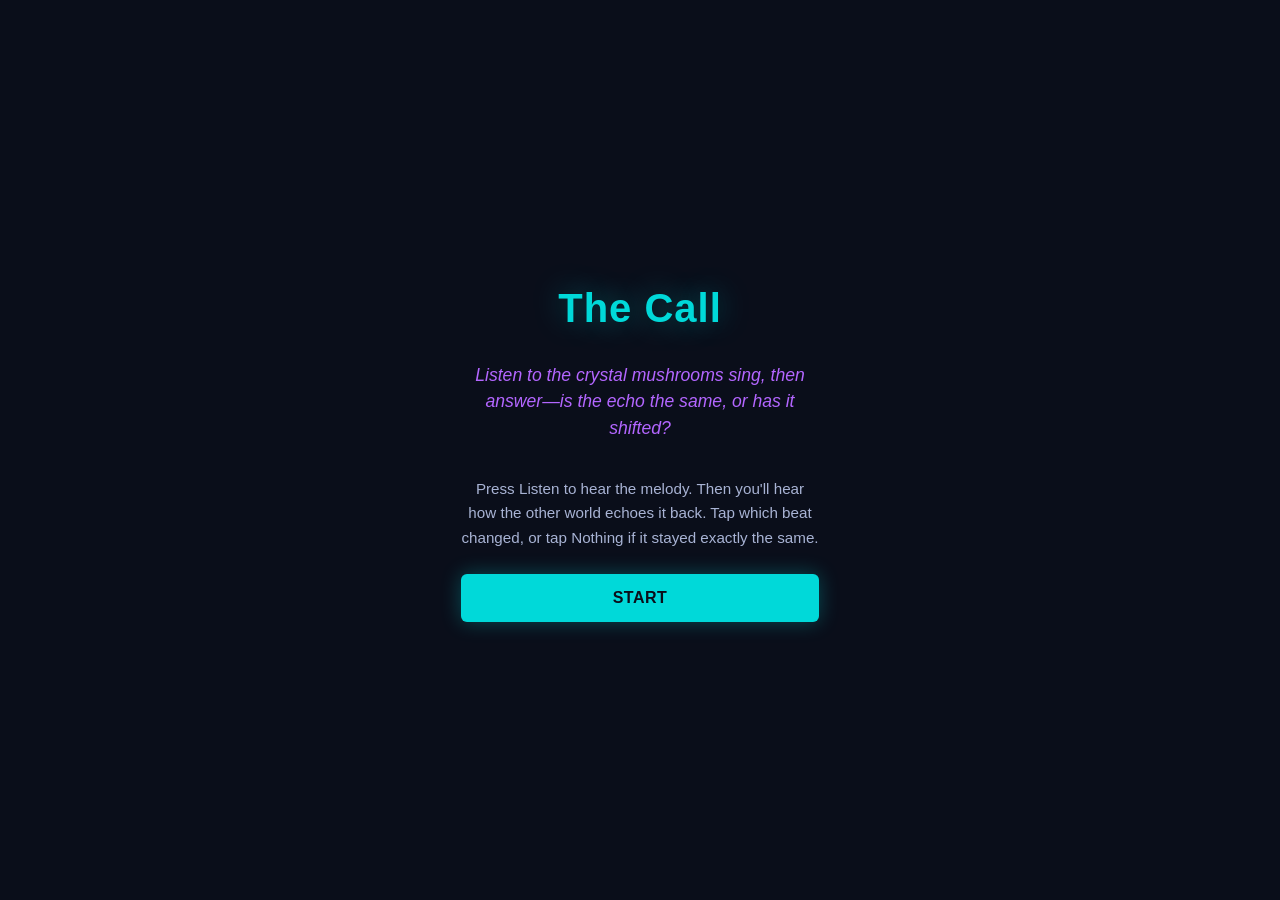
<file: call/index.html>
<!DOCTYPE html>
<html lang="en">
<head>
  <meta charset="UTF-8">
  <meta name="viewport" content="width=device-width, initial-scale=1.0">
  <title>Call</title>
  <link rel="stylesheet" href="style.css">
</head>
<body>
  <div id="app"></div>
  <script src="nova.js"></script>
  <script src="sage.js"></script>
  <script src="mischief.js"></script>
  <script src="game.js"></script>
</body>
</html>
</file>
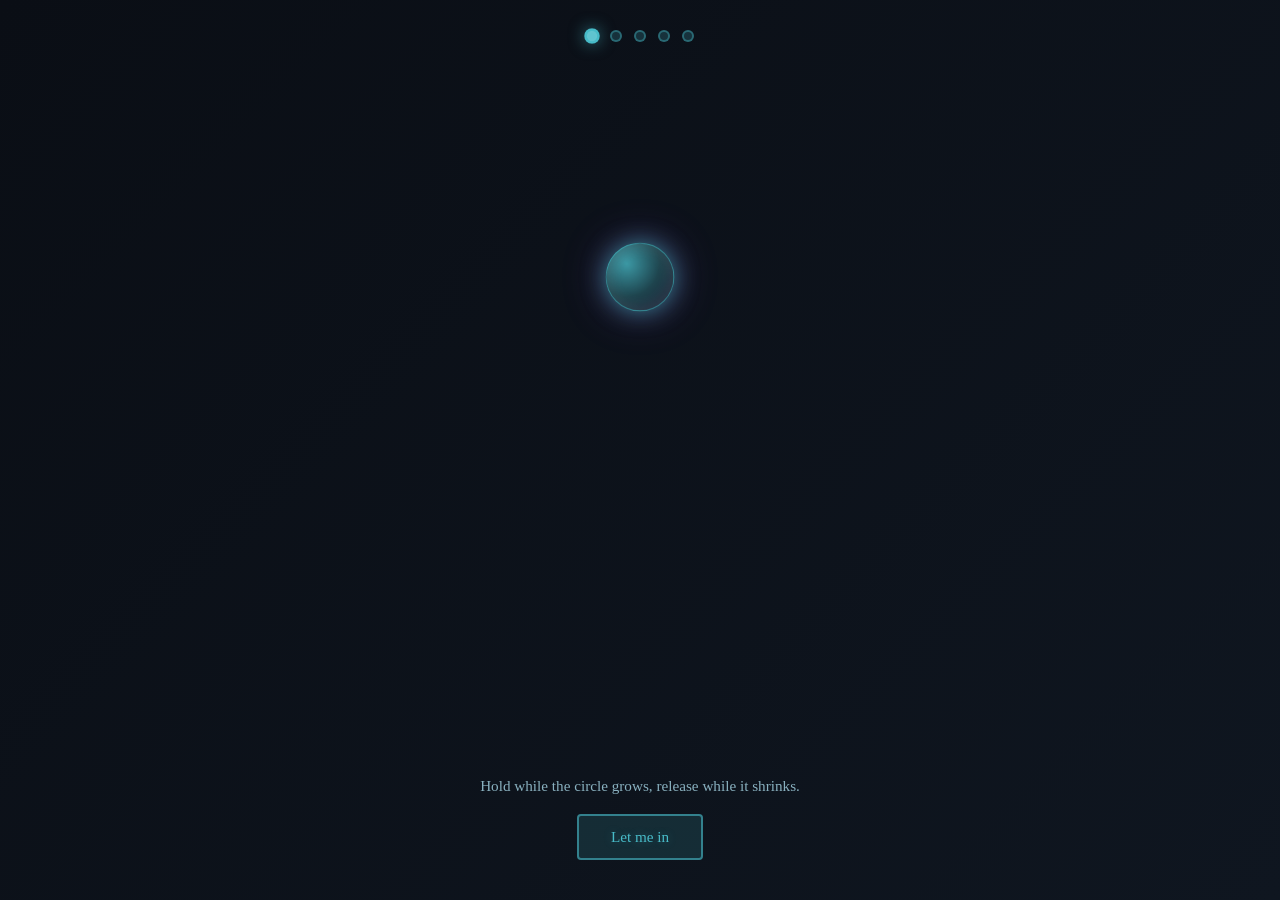
<file: thread/index.html>
<!DOCTYPE html>
<html lang="en">
<head>
  <meta charset="UTF-8">
  <meta name="viewport" content="width=device-width, initial-scale=1.0">
  <title>The Silver Thread</title>
  <link rel="stylesheet" href="style.css">
</head>
<body>
  <div id="app"></div>

  <!-- Content files from teammates (loaded before game.js) -->
  <script src="nova.js"></script>
  <script src="mischief.js"></script>
  <script src="sage.js"></script>

  <!-- Engine -->
  <script src="game.js"></script>
</body>
</html>
</file>
<file: call/style.css>
:root {
  color-scheme: dark;
  --bg-dark: #0a0e1a;
  --bg-mid: #0f1420;
  --text-primary: #e0e6ff;
  --text-secondary: #a8b3d4;
  --accent-teal: #00d9d9;
  --accent-violet: #b366ff;
  --accent-amber: #ffb366;
  --accent-blue: #66ccff;
  --pad-0: #00d9d9;
  --pad-1: #66ccff;
  --pad-2: #b366ff;
  --pad-3: #ffb366;
  --shadow-glow: 0 0 20px rgba(0, 217, 217, 0.3);
}

* {
  box-sizing: border-box;
}

html, body {
  margin: 0;
  padding: 0;
  width: 100%;
  height: 100%;
  font-family: -apple-system, BlinkMacSystemFont, 'Segoe UI', sans-serif;
  background-color: var(--bg-dark);
  color: var(--text-primary);
  user-select: none;
  -webkit-touch-callout: none;
  touch-action: manipulation;
  line-height: 1.5;
}

#app {
  width: 100%;
  min-height: 100vh;
  display: flex;
  align-items: center;
  justify-content: center;
  padding: 0;
}

.screen {
  width: 100%;
  max-width: 390px;
  padding: 24px 16px;
  display: flex;
  flex-direction: column;
  gap: 20px;
  min-height: 100vh;
  justify-content: center;
}

/* Intro Screen */
.intro-screen {
  text-align: center;
  gap: 24px;
}

.intro-screen h1 {
  margin: 0;
  font-size: 2.5rem;
  font-weight: 700;
  text-shadow: 0 0 30px rgba(0, 217, 217, 0.4);
  color: var(--accent-teal);
  letter-spacing: 1px;
}

.intro-screen .tagline {
  margin: 0;
  font-size: 1.1rem;
  color: var(--accent-violet);
  font-style: italic;
}

.intro-screen .how-to {
  margin: 12px 0 0 0;
  font-size: 0.95rem;
  color: var(--text-secondary);
  line-height: 1.6;
}

/* Exchange Screen */
.exchange-screen {
  gap: 16px;
}

.lives {
  display: flex;
  gap: 12px;
  justify-content: center;
}

.life {
  width: 12px;
  height: 12px;
  border-radius: 50%;
  background-color: var(--accent-teal);
  box-shadow: 0 0 10px var(--accent-teal);
  transition: opacity 0.3s;
}

.life.dimmed {
  opacity: 0.2;
  box-shadow: none;
}

.round-text {
  margin: 0;
  font-size: 1rem;
  color: var(--accent-violet);
  text-align: center;
  line-height: 1.6;
}

.status {
  margin: 0;
  font-size: 0.9rem;
  color: var(--text-secondary);
  text-align: center;
}

/* Answer Section */
.answer-section {
  display: flex;
  flex-direction: column;
  gap: 16px;
  margin-top: 12px;
}

.beat-buttons {
  display: grid;
  grid-template-columns: repeat(auto-fit, minmax(48px, 1fr));
  gap: 8px;
  max-width: 200px;
  margin: 0 auto;
}

.beat-btn {
  width: 48px;
  height: 48px;
  padding: 0;
  font-size: 1rem;
  font-weight: 600;
  border: 2px solid var(--accent-blue);
  background-color: transparent;
  color: var(--accent-blue);
  border-radius: 6px;
  cursor: pointer;
  transition: all 0.2s;
  box-shadow: 0 0 10px rgba(102, 204, 255, 0.2);
}

.beat-btn:active {
  background-color: var(--accent-blue);
  color: var(--bg-dark);
  box-shadow: 0 0 20px var(--accent-blue);
  transform: scale(0.95);
}

/* Pads */
.pad {
  width: 100%;
  aspect-ratio: 1;
  border-radius: 8px;
  background-color: var(--bg-mid);
  border: 2px solid currentColor;
  transition: all 0.1s;
}

.pad.lit {
  box-shadow: 0 0 30px currentColor, inset 0 0 20px currentColor;
  opacity: 1;
}

/* Buttons */
.button {
  padding: 12px 24px;
  font-size: 1rem;
  font-weight: 600;
  border: none;
  border-radius: 6px;
  cursor: pointer;
  transition: all 0.2s;
  min-height: 48px;
  display: flex;
  align-items: center;
  justify-content: center;
  white-space: nowrap;
  text-transform: uppercase;
  letter-spacing: 0.5px;
}

.button-primary {
  background-color: var(--accent-teal);
  color: var(--bg-dark);
  box-shadow: 0 0 20px rgba(0, 217, 217, 0.3);
}

.button-primary:active {
  transform: scale(0.98);
  box-shadow: 0 0 30px var(--accent-teal);
}

.button-primary:disabled {
  opacity: 0.5;
  cursor: not-allowed;
}

.button-secondary {
  background-color: transparent;
  color: var(--accent-amber);
  border: 2px solid var(--accent-amber);
  box-shadow: 0 0 15px rgba(255, 179, 102, 0.2);
}

.button-secondary:active {
  background-color: var(--accent-amber);
  color: var(--bg-dark);
  box-shadow: 0 0 25px var(--accent-amber);
  transform: scale(0.98);
}

.button-ghost {
  background-color: transparent;
  color: var(--text-secondary);
  border: 1px solid var(--text-secondary);
  box-shadow: none;
}

.button-ghost:active {
  color: var(--accent-blue);
  border-color: var(--accent-blue);
  box-shadow: 0 0 15px rgba(102, 204, 255, 0.3);
}

/* Answer Results */
.answer-result {
  display: flex;
  flex-direction: column;
  gap: 12px;
  padding: 16px;
  border-radius: 8px;
  border: 2px solid;
}

.answer-result.correct {
  border-color: var(--accent-teal);
  background-color: rgba(0, 217, 217, 0.05);
}

.answer-result.wrong {
  border-color: var(--accent-amber);
  background-color: rgba(255, 179, 102, 0.05);
}

.reflection {
  margin: 0;
  font-size: 0.95rem;
  color: var(--accent-teal);
  line-height: 1.6;
  font-style: italic;
}

.trick {
  margin: 0;
  font-size: 0.9rem;
  color: var(--accent-violet);
  line-height: 1.6;
}

.message {
  margin: 0;
  font-size: 0.95rem;
  color: var(--accent-amber);
  line-height: 1.6;
}

.reveal {
  margin: 0;
  font-size: 0.85rem;
  color: var(--text-secondary);
  font-weight: 600;
}

/* Win Screen */
.win-screen {
  text-align: center;
  gap: 24px;
}

.win-screen h2 {
  margin: 0;
  font-size: 2rem;
  color: var(--accent-teal);
  text-shadow: 0 0 30px rgba(0, 217, 217, 0.4);
}

.win-screen p {
  margin: 0;
  font-size: 0.95rem;
  color: var(--text-secondary);
  line-height: 1.6;
}

/* Lose Screen */
.lose-screen {
  text-align: center;
  gap: 24px;
}

.lose-screen h2 {
  margin: 0;
  font-size: 2rem;
  color: var(--accent-amber);
  text-shadow: 0 0 20px rgba(255, 179, 102, 0.3);
}

.lose-screen p {
  margin: 0;
  font-size: 0.95rem;
  color: var(--text-secondary);
  line-height: 1.6;
}

/* Reduced Motion */
@media (prefers-reduced-motion: reduce) {
  * {
    animation-duration: 0.01ms !important;
    animation-iteration-count: 1 !important;
    transition-duration: 0.01ms !important;
  }
}

/* Responsive */
@media (max-width: 390px) {
  .screen {
    padding: 16px 12px;
  }

  .intro-screen h1 {
    font-size: 2rem;
  }

  .button {
    font-size: 0.9rem;
    padding: 10px 20px;
  }
}


/* Mushroom pads: 2x2 grid, one hue each */
.pads {
  display: grid;
  grid-template-columns: repeat(2, 1fr);
  gap: 14px;
  width: min(100%, 260px);
  margin: 8px auto 16px;
}
.pad:nth-child(1) { color: #38d6e8; }
.pad:nth-child(2) { color: #e8a24a; }
.pad:nth-child(3) { color: #4fe0a8; }
.pad:nth-child(4) { color: #a77bf0; }
.pad {
  background-color: color-mix(in srgb, currentColor 14%, #0a0e15);
  border-radius: 50% 50% 14px 14px;
  opacity: 0.8;
}
.pad.lit {
  background-color: currentColor;
  opacity: 1;
  transform: scale(1.06);
}
</file>
<file: thread/style.css>
* {
  margin: 0;
  padding: 0;
  box-sizing: border-box;
}

html, body {
  width: 100%;
  height: 100%;
  background: #0a0e15;
  color: #e8f4f8;
  font-family: 'Georgia', serif;
  line-height: 1.6;
}

:root {
  color-scheme: dark;
}

/* Holding a finger down is the main input: stop selection, callout menus and double-tap zoom */
body {
  -webkit-user-select: none;
  user-select: none;
  -webkit-touch-callout: none;
  -webkit-tap-highlight-color: transparent;
  touch-action: manipulation;
}

#app {
  width: 100%;
  min-height: 100vh;
  background: linear-gradient(135deg, #0a0e15 0%, #0f1620 100%);
}

.game-wrapper {
  display: flex;
  flex-direction: column;
  width: 100%;
  min-height: 100vh;
  align-items: center;
  justify-content: flex-start;
  padding: 20px;
  position: relative;
}

/* Progress dots */
.progress-dots {
  position: absolute;
  top: 30px;
  left: 50%;
  transform: translateX(-50%);
  display: flex;
  gap: 12px;
  z-index: 10;
}

.dot {
  width: 12px;
  height: 12px;
  border-radius: 50%;
  background: rgba(72, 187, 200, 0.2);
  border: 2px solid rgba(72, 187, 200, 0.4);
  transition: all 0.4s ease;
}

.dot.active {
  background: #48bbc8;
  box-shadow: 0 0 12px rgba(72, 187, 200, 0.6), inset 0 0 8px rgba(255, 255, 255, 0.2);
  transform: scale(1.3);
}

.dot.completed {
  background: rgba(72, 187, 200, 0.6);
  border-color: rgba(72, 187, 200, 0.8);
}

/* Main chamber area */
.chamber-space {
  display: flex;
  flex-direction: column;
  align-items: center;
  justify-content: center;
  flex: 1;
  width: 100%;
  max-width: 800px;
  gap: 40px;
  margin-top: 60px;
  margin-bottom: 40px;
}

/* Circle container */
.circle-container {
  display: flex;
  align-items: center;
  justify-content: center;
  width: 200px;
  height: 200px;
  flex-shrink: 0;
}

.pulsing-thread {
  width: 120px;
  height: 120px;
  border-radius: 50%;
  background: radial-gradient(circle at 30% 30%, rgba(72, 187, 200, 0.8), rgba(72, 187, 200, 0.3), rgba(168, 85, 247, 0.1));
  border: 2px solid rgba(72, 187, 200, 0.5);
  box-shadow: 0 0 40px rgba(72, 187, 200, 0.6),
              0 0 80px rgba(168, 85, 247, 0.3),
              inset 0 0 30px rgba(255, 255, 255, 0.1);
  transition: transform 0.05s linear, box-shadow 0.3s ease;
  cursor: pointer;
}

.pulsing-thread.holding {
  box-shadow: 0 0 50px rgba(72, 187, 200, 0.8),
              0 0 100px rgba(168, 85, 247, 0.5),
              inset 0 0 40px rgba(255, 255, 255, 0.2);
}

@media (prefers-reduced-motion: reduce) {
  .pulsing-thread {
    animation: none;
    transform: scale(1) !important;
  }
}

/* Content area */
.content-area {
  width: 100%;
  max-width: 500px;
  text-align: center;
  min-height: 200px;
  display: flex;
  flex-direction: column;
  align-items: center;
  justify-content: center;
}

.content-block {
  opacity: 0;
  transition: opacity 0.6s ease-in;
  width: 100%;
  padding: 20px;
  display: none;
}

.content-block.show {
  opacity: 1;
  display: block;
}

/* Poem */
.poem-block {
  display: none;
}

.poem-block.show {
  display: block;
}

.poem-title {
  font-size: 1.8em;
  color: #48bbc8;
  margin-bottom: 12px;
  font-weight: normal;
  letter-spacing: 1px;
  text-shadow: 0 0 20px rgba(72, 187, 200, 0.5);
}

.poem-text {
  font-family: 'Georgia', serif;
  white-space: pre-wrap;
  word-wrap: break-word;
  font-size: 1em;
  line-height: 1.8;
  color: #a8d8e8;
  text-shadow: 0 0 10px rgba(72, 187, 200, 0.3);
  margin: 12px 0;
}

/* Gossip */
.gossip-block {
  display: none;
}

.gossip-block.show {
  display: block;
}

.gossip-text {
  font-size: 1.05em;
  color: #d4a574;
  font-style: italic;
  text-shadow: 0 0 10px rgba(212, 165, 116, 0.3);
  line-height: 1.8;
}

/* Journal */
.journal-block {
  display: none;
}

.journal-block.show {
  display: block;
}

.journal-text {
  font-size: 0.95em;
  color: #a8d8e8;
  font-style: italic;
  min-height: 1.6em;
  line-height: 1.8;
}

/* Flip */
.flip-block {
  display: none;
}

.flip-block.show {
  display: block;
}

.flip-text {
  font-size: 1.1em;
  color: #48bbc8;
  line-height: 1.9;
  text-shadow: 0 0 15px rgba(72, 187, 200, 0.4);
}

/* Closing */
.closing-block {
  display: none;
}

.closing-block.show {
  display: block;
}

.closing-text {
  font-size: 1.2em;
  color: #d4a574;
  line-height: 2;
  text-shadow: 0 0 15px rgba(212, 165, 116, 0.4);
}

/* Control area */
.control-area {
  display: flex;
  flex-direction: column;
  align-items: center;
  gap: 16px;
  width: 100%;
  max-width: 500px;
  padding: 20px;
  margin-top: auto;
}

.breath-instruction {
  font-size: 0.95em;
  color: #a8d8e8;
  opacity: 0.8;
  transition: opacity 0.3s ease;
  min-height: 1.4em;
  text-align: center;
}

.skip-btn,
.continue-btn {
  background: rgba(72, 187, 200, 0.15);
  border: 2px solid rgba(72, 187, 200, 0.6);
  color: #48bbc8;
  padding: 12px 32px;
  font-size: 0.95em;
  cursor: pointer;
  border-radius: 4px;
  transition: all 0.3s ease;
  font-family: 'Georgia', serif;
  text-shadow: 0 0 10px rgba(72, 187, 200, 0.3);
  display: none;
}

.skip-btn {
  display: block;
}

.skip-btn:hover,
.continue-btn:hover {
  background: rgba(72, 187, 200, 0.3);
  border-color: rgba(72, 187, 200, 0.9);
  box-shadow: 0 0 20px rgba(72, 187, 200, 0.5);
}

.skip-btn:active,
.continue-btn:active {
  transform: scale(0.98);
}

/* Responsive design */
@media (max-width: 600px) {
  .game-wrapper {
    padding: 15px;
  }

  .chamber-space {
    gap: 30px;
    margin-top: 50px;
  }

  .circle-container {
    width: 160px;
    height: 160px;
  }

  .pulsing-thread {
    width: 100px;
    height: 100px;
    border-width: 1.5px;
  }

  .poem-title {
    font-size: 1.4em;
  }

  .poem-text {
    font-size: 0.9em;
  }

  .gossip-text {
    font-size: 0.95em;
  }

  .progress-dots {
    top: 20px;
    gap: 8px;
  }

  .dot {
    width: 10px;
    height: 10px;
  }

  .dot.active {
    transform: scale(1.2);
  }

  .content-area {
    max-width: 90vw;
    min-height: 150px;
  }

  .control-area {
    max-width: 90vw;
  }
}

@media (max-width: 400px) {
  .circle-container {
    width: 140px;
    height: 140px;
  }

  .pulsing-thread {
    width: 80px;
    height: 80px;
    box-shadow: 0 0 30px rgba(72, 187, 200, 0.5),
                0 0 60px rgba(168, 85, 247, 0.2),
                inset 0 0 20px rgba(255, 255, 255, 0.1);
  }

  .poem-title {
    font-size: 1.2em;
  }

  .poem-text {
    font-size: 0.85em;
  }

  .skip-btn,
  .continue-btn {
    padding: 10px 24px;
    font-size: 0.85em;
  }

  .content-block {
    padding: 15px;
  }

  .chamber-space {
    gap: 20px;
    margin-top: 45px;
  }
}

/* Accessibility: respect prefers-reduced-motion */
@media (prefers-reduced-motion: reduce) {
  * {
    animation-duration: 0.01ms !important;
    animation-iteration-count: 1 !important;
    transition-duration: 0.01ms !important;
  }

  .pulsing-thread {
    transform: scale(1) !important;
  }

  .content-block {
    transition: opacity 0.1s ease-in;
  }

  .dot {
    transition: none;
  }
}
</file>
